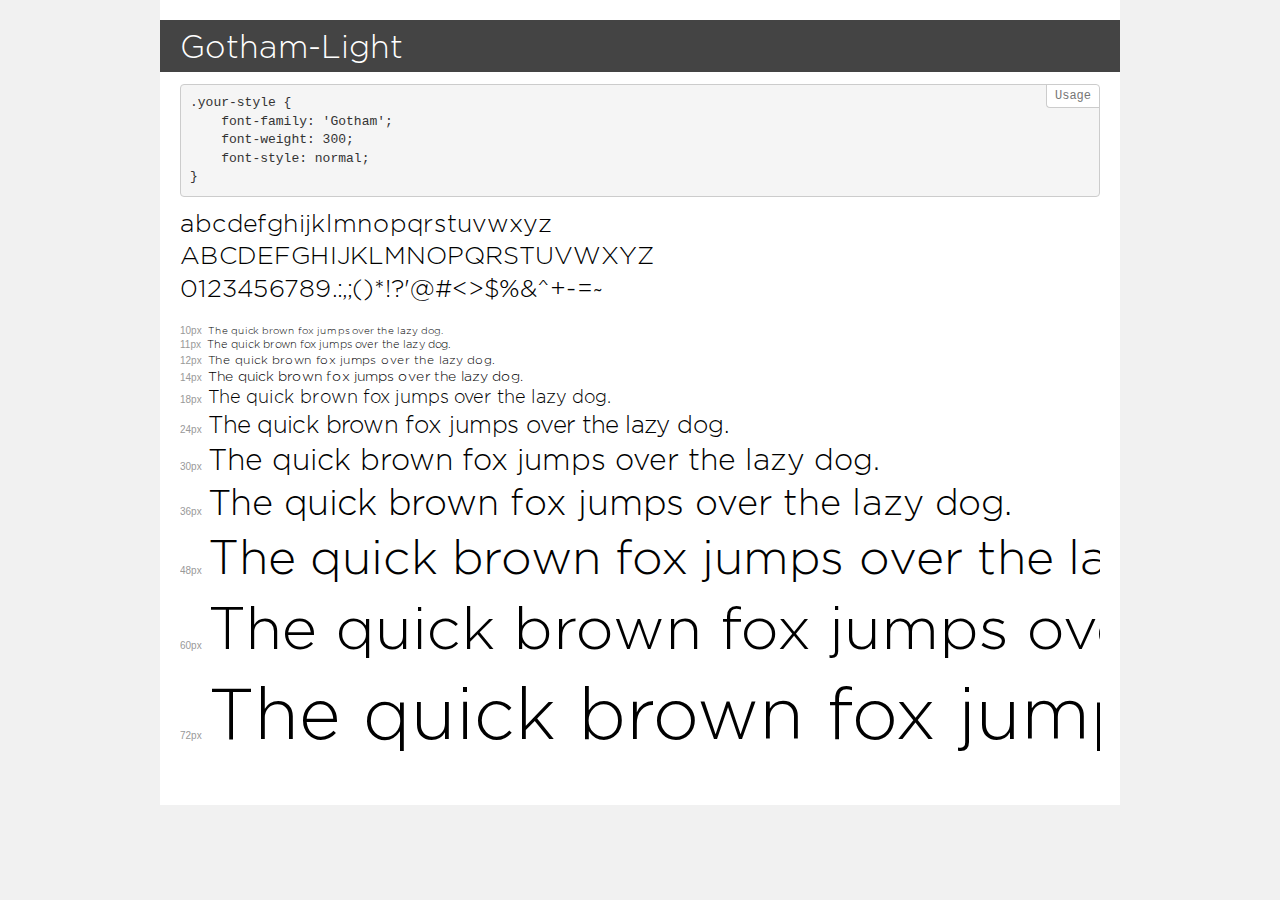
<file: fonts/Gotham-Light/demo.html>
<!DOCTYPE html>
<html>
<head>
    <meta charset="utf-8">
    <meta http-equiv="X-UA-Compatible" content="IE=edge">
    <meta name="viewport" content="width=device-width, initial-scale=1">
    <meta name="robots" content="noindex, noarchive">
    <meta name="format-detection" content="telephone=no">
    <title>Transfonter demo</title>
    <link href="stylesheet.css" rel="stylesheet">
    <style>
        /*
        http://meyerweb.com/eric/tools/css/reset/
        v2.0 | 20110126
        License: none (public domain)
        */
        html, body, div, span, applet, object, iframe,
        h1, h2, h3, h4, h5, h6, p, blockquote, pre,
        a, abbr, acronym, address, big, cite, code,
        del, dfn, em, img, ins, kbd, q, s, samp,
        small, strike, strong, sub, sup, tt, var,
        b, u, i, center,
        dl, dt, dd, ol, ul, li,
        fieldset, form, label, legend,
        table, caption, tbody, tfoot, thead, tr, th, td,
        article, aside, canvas, details, embed,
        figure, figcaption, footer, header, hgroup,
        menu, nav, output, ruby, section, summary,
        time, mark, audio, video {
            margin: 0;
            padding: 0;
            border: 0;
            font-size: 100%;
            font: inherit;
            vertical-align: baseline;
        }
        /* HTML5 display-role reset for older browsers */
        article, aside, details, figcaption, figure,
        footer, header, hgroup, menu, nav, section {
            display: block;
        }
        body {
            line-height: 1;
        }
        ol, ul {
            list-style: none;
        }
        blockquote, q {
            quotes: none;
        }
        blockquote:before, blockquote:after,
        q:before, q:after {
            content: '';
            content: none;
        }
        table {
            border-collapse: collapse;
            border-spacing: 0;
        }
        /* common styles */
        body {
            background: #f1f1f1;
            color: #000;
        }
        .page {
            background: #fff;
            width: 920px;
            margin: 0 auto;
            padding: 20px 20px 0 20px;
            overflow: hidden;
        }
        .font-container {
            overflow-x: auto;
            overflow-y: hidden;
            margin-bottom: 40px;
            line-height: 1.3;
            white-space: nowrap;
            padding-bottom: 5px;
        }
        h1 {
            position: relative;
            background: #444;
            font-size: 32px;
            color: #fff;
            padding: 10px 20px;
            margin: 0 -20px 12px -20px;
        }
        .letters {
            font-size: 25px;
            margin-bottom: 20px;
        }
        .s10:before {
            content: '10px';
        }
        .s11:before {
            content: '11px';
        }
        .s12:before {
            content: '12px';
        }
        .s14:before {
            content: '14px';
        }
        .s18:before {
            content: '18px';
        }
        .s24:before {
            content: '24px';
        }
        .s30:before {
            content: '30px';
        }
        .s36:before {
            content: '36px';
        }
        .s48:before {
            content: '48px';
        }
        .s60:before {
            content: '60px';
        }
        .s72:before {
            content: '72px';
        }
        .s10:before, .s11:before, .s12:before, .s14:before,
        .s18:before, .s24:before, .s30:before, .s36:before,
        .s48:before, .s60:before, .s72:before {
            font-family: Arial, sans-serif;
            font-size: 10px;
            font-weight: normal;
            font-style: normal;
            color: #999;
            padding-right: 6px;
        }
        pre {
            display: block;
            position: relative;
            padding: 9px;
            margin: 0 0 10px;
            font-family: Monaco, Menlo, Consolas, "Courier New", monospace !important;
            font-size: 13px;
            line-height: 1.428571429;
            color: #333;
            font-weight: normal !important;
            font-style: normal !important;
            background-color: #f5f5f5;
            border: 1px solid #ccc;
            overflow-x: auto;
            border-radius: 4px;
        }
        pre:after {
            display: block;
            position: absolute;
            right: 0;
            top: 0;
            content: 'Usage';
            line-height: 1;
            padding: 5px 8px;
            font-size: 12px;
            color: #767676;
            background-color: #fff;
            border: 1px solid #ccc;
            border-right: none;
            border-top: none;
            border-radius: 0 4px 0 4px;
            z-index: 10;
        }
        /* responsive */
        @media (max-width: 959px) {
            .page {
                width: auto;
                margin: 0;
            }
        }
    </style>
</head>
<body>
<div class="page">
    <div class="demo" style="font-family: 'Gotham'; font-weight: 300; font-style: normal;">
        <h1>Gotham-Light</h1>
        <pre>.your-style {
    font-family: 'Gotham';
    font-weight: 300;
    font-style: normal;
}</pre>
        <div class="font-container">
            <p class="letters">
                abcdefghijklmnopqrstuvwxyz<br>
ABCDEFGHIJKLMNOPQRSTUVWXYZ<br>
                0123456789.:,;()*!?'@#<>$%&^+-=~
            </p>
            <p class="s10" style="font-size: 10px;">The quick brown fox jumps over the lazy dog.</p>
            <p class="s11" style="font-size: 11px;">The quick brown fox jumps over the lazy dog.</p>
            <p class="s12" style="font-size: 12px;">The quick brown fox jumps over the lazy dog.</p>
            <p class="s14" style="font-size: 14px;">The quick brown fox jumps over the lazy dog.</p>
            <p class="s18" style="font-size: 18px;">The quick brown fox jumps over the lazy dog.</p>
            <p class="s24" style="font-size: 24px;">The quick brown fox jumps over the lazy dog.</p>
            <p class="s30" style="font-size: 30px;">The quick brown fox jumps over the lazy dog.</p>
            <p class="s36" style="font-size: 36px;">The quick brown fox jumps over the lazy dog.</p>
            <p class="s48" style="font-size: 48px;">The quick brown fox jumps over the lazy dog.</p>
            <p class="s60" style="font-size: 60px;">The quick brown fox jumps over the lazy dog.</p>
            <p class="s72" style="font-size: 72px;">The quick brown fox jumps over the lazy dog.</p>
        </div>
    </div>
</div>
</body>
</html>
</file>
<file: fonts/Gotham-Light/stylesheet.css>
@font-face {
    font-family: 'Gotham';
    src: url('Gotham-Light.eot');
    src: url('Gotham-Light.eot?#iefix') format('embedded-opentype'),
        url('Gotham-Light.woff2') format('woff2'),
        url('Gotham-Light.woff') format('woff'),
        url('Gotham-Light.ttf') format('truetype'),
        url('Gotham-Light.svg#Gotham-Light') format('svg');
    font-weight: 300;
    font-style: normal;
}
</file>
